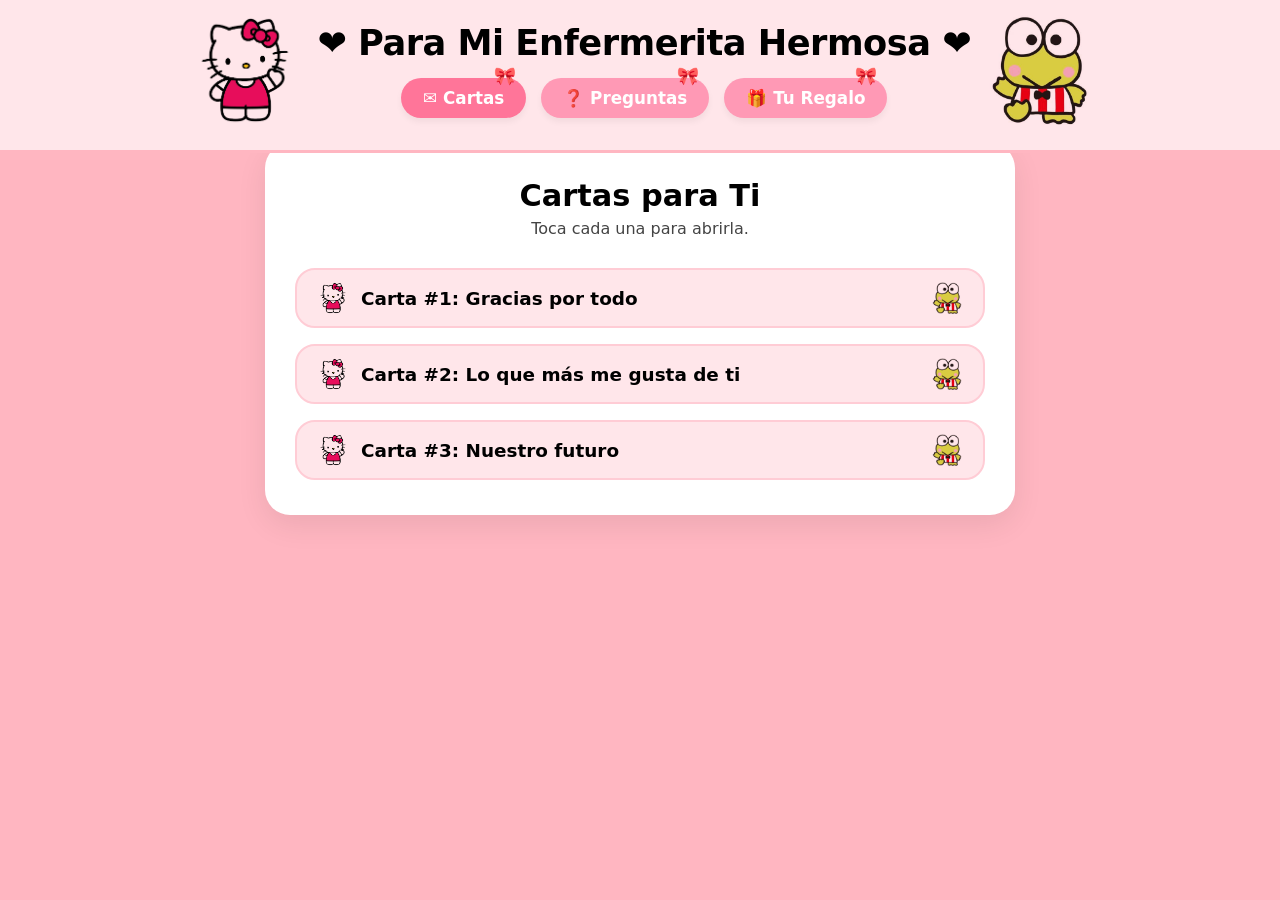
<file: index.html>
<!DOCTYPE html>
<html lang="es">
<head>
  <meta charset="UTF-8">
  <meta name="viewport" content="width=device-width, initial-scale=1.0">
  <title>Para Ti ❤️ - Cartas</title>
  <link rel="stylesheet" href="style.css">
</head>
<body>

  <header>
    <div class="header-content">
      <img src="kitty.png" class="char-hero kitty-left" alt="Hello Kitty">
      
      <div class="title-area">
        <h1>❤️ Para Mi Enfermerita Hermosa ❤️</h1>
        <nav class="nav-menu">
          <a href="index.html" class="nav-btn active">
            <span class="btn-bow">🎀</span>
            ✉️ Cartas
          </a>
          <a href="preguntas.html" class="nav-btn">
            <span class="btn-bow">🎀</span>
            ❓ Preguntas
          </a>
          <a href="regalo.html" class="nav-btn">
            <span class="btn-bow">🎀</span>
            🎁 Tu Regalo
          </a>
        </nav>
      </div>

      <img src="keroppi.png" class="char-hero keroppi-right" alt="Keroppi">
    </div>
  </header>

  <main class="container">
    <h2>Cartas para Ti</h2>
    <p class="subtitle">Toca cada una para abrirla.</p>

    <div class="cards-grid">
      <details class="card">
        <summary>
          <div class="card-title">
            <img src="kitty.png" class="mini-head" alt="Kitty">
            <span>Carta #1: Gracias por todo</span>
          </div>
          <img src="keroppi.png" class="mini-head" alt="Keroppi">
        </summary>
        <p>Sé que esto no te lo imaginas mi amor, pero es un dia especial hoy. Solo quiero agradecerte por todo lo que me das, por cada ratito que pasas a mi lado, por regalarme tantas sonrisas y por hacer que cada momento juntos sea el más feliz de mi vida....</p>
      </details>

      <details class="card">
        <summary>
          <div class="card-title">
            <img src="kitty.png" class="mini-head" alt="Kitty">
            <span>Carta #2: Lo que más me gusta de ti</span>
          </div>
          <img src="keroppi.png" class="mini-head" alt="Keroppi">
        </summary>
        <p>Lo que más me gusta de ti y admiro es lo fuerte que eres. Sé que las cosas con tu familia no son fáciles y admiro mucho que nunca te rindes por más difícil que sea la situación. Eres una niña muy inteligente y estoy seguro de que serás la mejor enfermerita del mundo, por eso soy muy feliz cuando te digo 'mi enfermerita'. Tu forma de ser y la manera en la que me demuestras cariño y amorcito hace que de ti me enamore cada día más</p>
      </details>

      <details class="card">
        <summary>
          <div class="card-title">
            <img src="kitty.png" class="mini-head" alt="Kitty">
            <span>Carta #3: Nuestro futuro</span>
          </div>
          <img src="keroppi.png" class="mini-head" alt="Keroppi">
        </summary>
        <p>Nuestro futuro es algo en lo que siempre pienso, me imagino el día de nuestra boda viéndote hermosa con tu vestido blanco o morado y tus converse puestos jaja, estoy seguro de que vamos a cumplir cada meta y celebraremos juntos cada logro que consigamos. Y bueeno, algo que hemos dicho que haremos siempre cuando nos casemos ya sabes qué es, así que no lo diré... Estoy seguro de que nos espera un futuro increíble, con muchos obstáculos puede ser, pero también con mucho amor, muchas risas y momentos felices. Te amo.</p>
      </details>
    </div>
  </main>

</body>
</html>
</file>
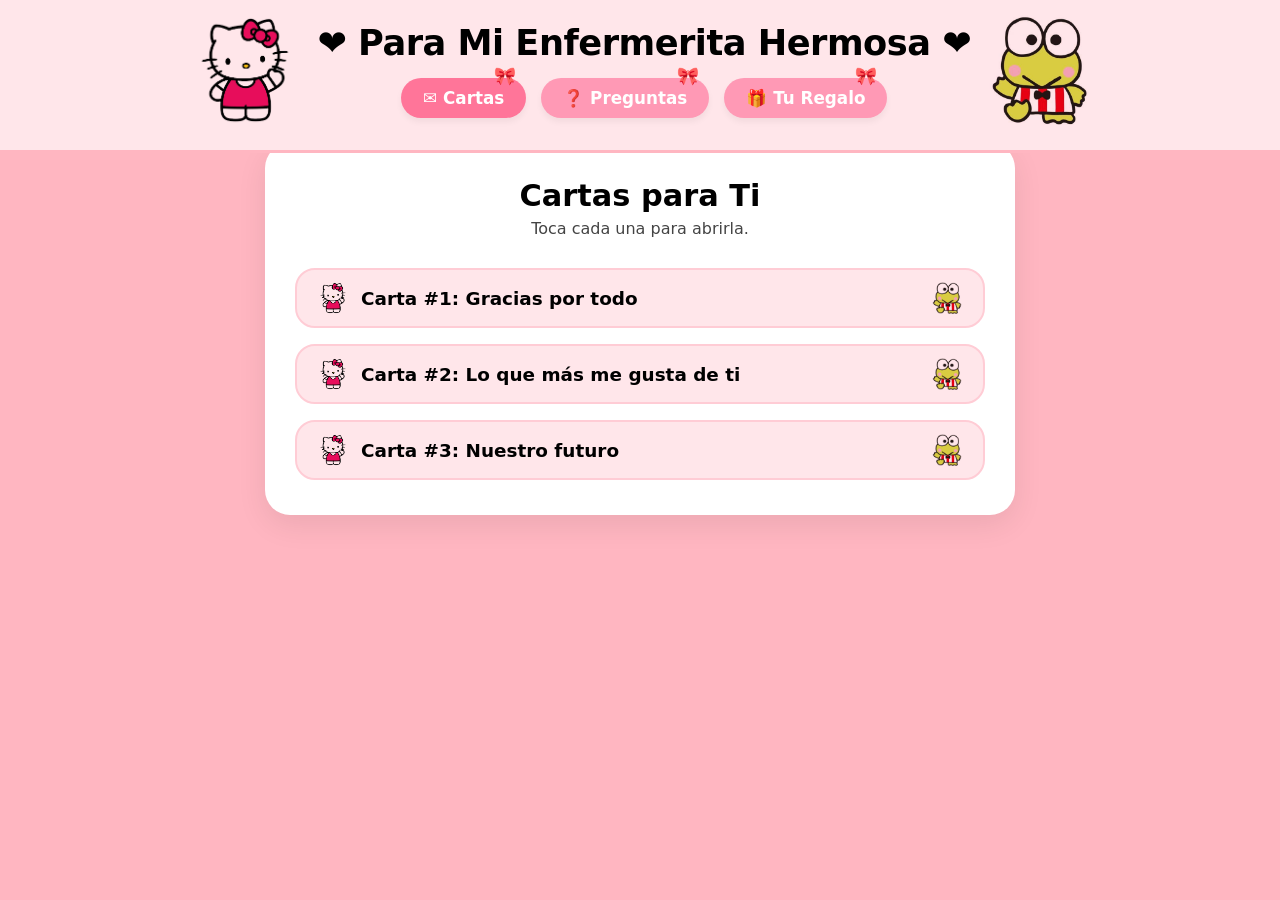
<file: index.html.html>
<!DOCTYPE html>
<html lang="es">
<head>
  <meta charset="UTF-8">
  <meta name="viewport" content="width=device-width, initial-scale=1.0">
  <title>Para Ti ❤️ - Cartas</title>
  <link rel="stylesheet" href="style.css">
</head>
<body>

  <header>
    <div class="header-content">
      <img src="kitty.png" class="char-hero kitty-left" alt="Hello Kitty">
      
      <div class="title-area">
        <h1>❤️ Para Mi Enfermerita Hermosa ❤️</h1>
        <nav class="nav-menu">
          <a href="cartas.html" class="nav-btn active">
            <span class="btn-bow">🎀</span>
            ✉️ Cartas
          </a>
          <a href="preguntas.html" class="nav-btn">
            <span class="btn-bow">🎀</span>
            ❓ Preguntas
          </a>
          <a href="regalo.html" class="nav-btn">
            <span class="btn-bow">🎀</span>
            🎁 Tu Regalo
          </a>
        </nav>
      </div>

      <img src="keroppi.png" class="char-hero keroppi-right" alt="Keroppi">
    </div>
  </header>

  <main class="container">
    <h2>Cartas para Ti</h2>
    <p class="subtitle">Toca cada una para abrirla.</p>

    <div class="cards-grid">
      <details class="card">
        <summary>
          <div class="card-title">
            <img src="kitty.png" class="mini-head" alt="Kitty">
            <span>Carta #1: Gracias por todo</span>
          </div>
          <img src="keroppi.png" class="mini-head" alt="Keroppi">
        </summary>
        <p>Sé que esto no te lo imaginas mi amor, pero es un dia especial hoy. Solo quiero agradecerte por todo lo que me das, por cada ratito que pasas a mi lado, por regalarme tantas sonrisas y por hacer que cada momento juntos sea el más feliz de mi vida....</p>
      </details>

      <details class="card">
        <summary>
          <div class="card-title">
            <img src="kitty.png" class="mini-head" alt="Kitty">
            <span>Carta #2: Lo que más me gusta de ti</span>
          </div>
          <img src="keroppi.png" class="mini-head" alt="Keroppi">
        </summary>
        <p>Lo que más me gusta de ti y admiro es lo fuerte que eres. Sé que las cosas con tu familia no son fáciles y admiro mucho que nunca te rindes por más difícil que sea la situación. Eres una niña muy inteligente y estoy seguro de que serás la mejor enfermerita del mundo, por eso soy muy feliz cuando te digo 'mi enfermerita'. Tu forma de ser y la manera en la que me demuestras cariño y amorcito hace que de ti me enamore cada día más</p>
      </details>

      <details class="card">
        <summary>
          <div class="card-title">
            <img src="kitty.png" class="mini-head" alt="Kitty">
            <span>Carta #3: Nuestro futuro</span>
          </div>
          <img src="keroppi.png" class="mini-head" alt="Keroppi">
        </summary>
        <p>Nuestro futuro es algo en lo que siempre pienso, me imagino el día de nuestra boda viéndote hermosa con tu vestido blanco o morado y tus converse puestos jaja, estoy seguro de que vamos a cumplir cada meta y celebraremos juntos cada logro que consigamos. Y bueeno, algo que hemos dicho que haremos siempre cuando nos casemos ya sabes qué es, así que no lo diré... Estoy seguro de que nos espera un futuro increíble, con muchos obstáculos puede ser, pero también con mucho amor, muchas risas y momentos felices. Te amo.</p>
      </details>
    </div>
  </main>

</body>
</html>
</file>
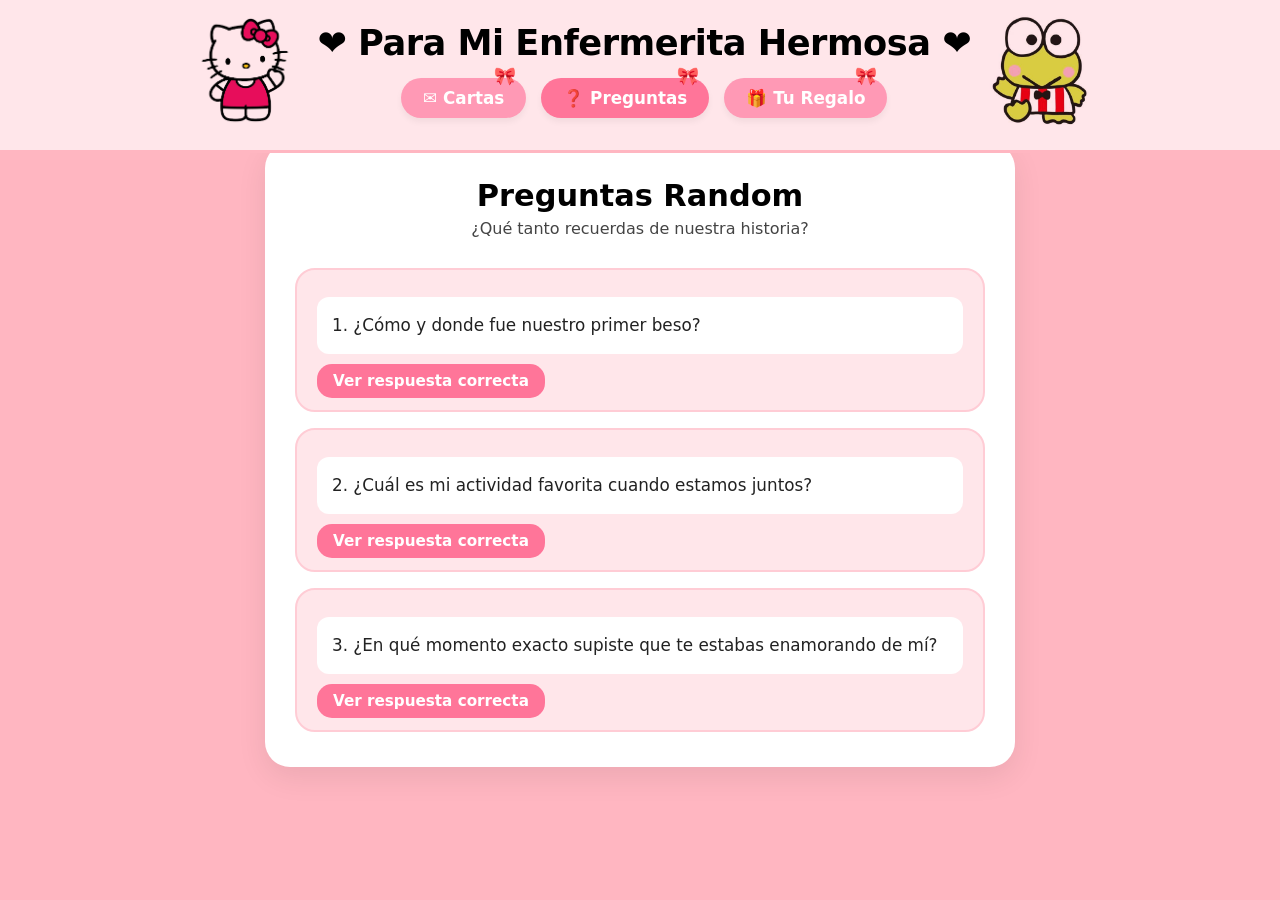
<file: preguntas.html>
<!DOCTYPE html>
<html lang="es">
<head>
  <meta charset="UTF-8">
  <meta name="viewport" content="width=device-width, initial-scale=1.0">
  <title>Para Ti ❤️ - Preguntas</title>
  <link rel="stylesheet" href="style.css">
</head>
<body>

  <header>
    <div class="header-content">
      <img src="kitty.png" class="char-hero kitty-left" alt="Hello Kitty">
      
      <div class="title-area">
        <h1>❤️ Para Mi Enfermerita Hermosa ❤️</h1>
        <nav class="nav-menu">
          <a href="index.html" class="nav-btn">
            <span class="btn-bow">🎀</span>
            ✉️ Cartas
          </a>
          <a href="preguntas.html" class="nav-btn active">
            <span class="btn-bow">🎀</span>
            ❓ Preguntas
          </a>
          <a href="regalo.html" class="nav-btn">
            <span class="btn-bow">🎀</span>
            🎁 Tu Regalo
          </a>
        </nav>
      </div>

      <img src="keroppi.png" class="char-hero keroppi-right" alt="Keroppi">
    </div>
  </header>

  <main class="container">
    <h2>Preguntas Random</h2>
    <p class="subtitle">¿Qué tanto recuerdas de nuestra historia?</p>

    <div class="quiz-container">
      <div class="quiz-card">
        <p class="question">1. ¿Cómo y donde fue nuestro primer beso?</p>
        <details>
          <summary class="btn-option">Ver respuesta correcta</summary>
          <p class="answer">¡Fue un piquito en bosques, saliendo del Mc. 🍟 !</p>
        </details>
      </div>

      <div class="quiz-card">
        <p class="question">2. ¿Cuál es mi actividad favorita cuando estamos juntos?</p>
        <details>
          <summary class="btn-option">Ver respuesta correcta</summary>
          <p class="answer">Realmente no tengo una actividad favorita, estar a tu lado haciendo lo que sea es lo que más disfruto y en donde soy más feliz, pero si, sí o sí, tendría que elegir una, es recostarme en ti mientras me das besitos y abrazos.❤️</p>
        </details>
      </div>

      <div class="quiz-card">
        <p class="question">3. ¿En qué momento exacto supiste que te estabas enamorando de mí?</p>
        <details>
          <summary class="btn-option">Ver respuesta correcta</summary>
          <p class="answer">Bueno, en mi caso fue cuando comencé a salir contigo, me di cuenta de que las personas hablan solo por hablar y realmente no se toman el tiempo de conocer a la persona que tanto juzgan o critican... Ahí me di cuenta de la persona tan linda y del corazón tan noble que tienes. ✨</p>
        </details>
      </div>
    </div>
  </main>

</body>
</html>
</file>
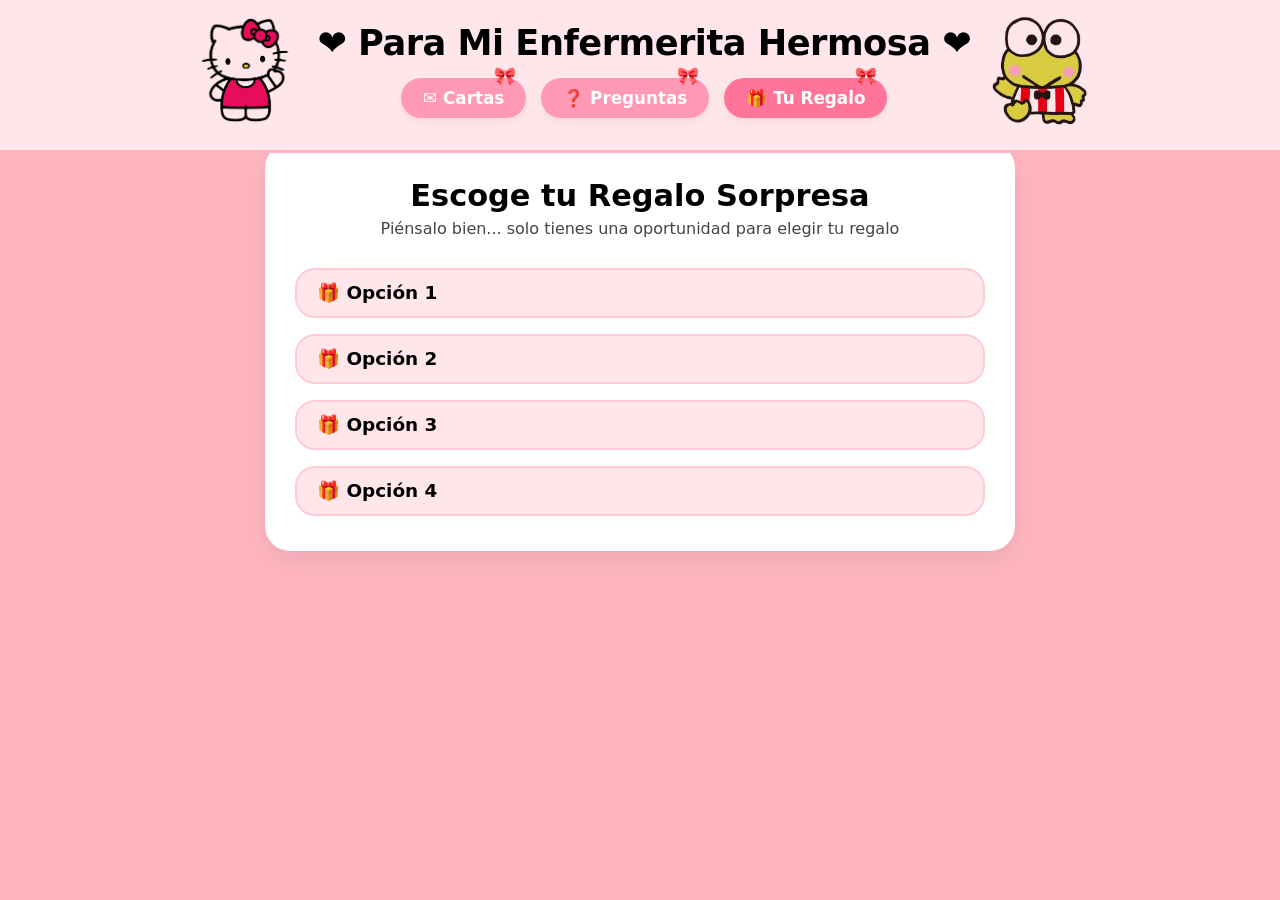
<file: regalo.html>
<!DOCTYPE html>
<html lang="es">
<head>
  <meta charset="UTF-8">
  <meta name="viewport" content="width=device-width, initial-scale=1.0">
  <title>Para Ti ❤️ - Tu Regalo</title>
  <link rel="stylesheet" href="style.css">
</head>
<body>

  <header>
    <div class="header-content">
      <img src="kitty.png" class="char-hero kitty-left" alt="Hello Kitty">
      
      <div class="title-area">
        <h1>❤️ Para Mi Enfermerita Hermosa ❤️</h1>
        <nav class="nav-menu">
          <a href="index.html" class="nav-btn">
            <span class="btn-bow">🎀</span>
            ✉️ Cartas
          </a>
          <a href="preguntas.html" class="nav-btn">
            <span class="btn-bow">🎀</span>
            ❓ Preguntas
          </a>
          <a href="regalo.html" class="nav-btn active">
            <span class="btn-bow">🎀</span>
            🎁 Tu Regalo
          </a>
        </nav>
      </div>

      <img src="keroppi.png" class="char-hero keroppi-right" alt="Keroppi">
    </div>
  </header>

  <main class="container">
    <h2>Escoge tu Regalo Sorpresa</h2>
    <p class="subtitle">Piénsalo bien... solo tienes una oportunidad para elegir tu regalo</p>

    <div class="gifts-grid">
      <details class="gift-box">
        <summary class="gift-header">🎁 Opción 1</summary>
        <p class="gift-text">Termo owala 😄 </p>
      </details>

      <details class="gift-box">
        <summary class="gift-header">🎁 Opción 2</summary>
        <p class="gift-text">Un día de skincare juntos en un salón 💆‍♀️</p>
      </details>

      <details class="gift-box">
        <summary class="gift-header">🎁 Opción 3</summary>
        <p class="gift-text">Un labial 💄</p>
      </details>

      <details class="gift-box">
        <summary class="gift-header">🎁 Opción 4</summary>
        <p class="gift-text">Regalo para ti y para mi, un conjunto de lencería misterioso... con la condición de que lo estrenemos juntos. </p>
      </details>
    </div>
  </main>

</body>
</html>
</file>
<file: style.css>
* {
  box-sizing: border-box;
  margin: 0;
  padding: 0;
  font-family: system-ui, -apple-system, BlinkMacSystemFont, 'Segoe UI', Roboto, sans-serif;
}

body {
  background-color: #ffb6c1;
  color: #111111;
  display: flex;
  flex-direction: column;
  align-items: center;
  min-height: 100vh;
  padding-bottom: 40px;
}

header {
  width: 100%;
  background: #ffe6ea;
  border-bottom: 3px solid #ffb6c1;
  padding: 15px 20px 25px 20px;
  position: relative;
  overflow: hidden;
}

.header-content {
  max-width: 900px;
  margin: 0 auto;
  display: flex;
  align-items: center;
  justify-content: space-between;
  position: relative;
}

.title-area {
  text-align: center;
  flex-grow: 1;
  z-index: 2;
}

h1 {
  color: #000000;
  font-size: 2.2rem;
  font-weight: 900;
  margin-bottom: 15px;
  letter-spacing: -0.5px;
}

/* AQUÍ ESTÁ EL TRUCO: quita el fondo blanco de los personajes del header */
.char-hero {
  height: 110px;
  width: auto;
  object-fit: contain;
  z-index: 2;
  mix-blend-mode: multiply; /* Fusiona el fondo blanco con el rosa */
}

.nav-menu {
  display: flex;
  justify-content: center;
  gap: 15px;
}

.nav-btn {
  position: relative;
  text-decoration: none;
  background: #ff99b5;
  color: #ffffff;
  padding: 10px 22px;
  border-radius: 25px;
  font-weight: 800;
  font-size: 1.05rem;
  box-shadow: 0 4px 6px rgba(0,0,0,0.05);
  display: inline-flex;
  align-items: center;
  gap: 6px;
}

.btn-bow {
  position: absolute;
  top: -12px;
  right: 10px;
  font-size: 1.1rem;
}

.nav-btn.active, .nav-btn:hover {
  background: #ff7599;
}

.container {
  width: 92%;
  max-width: 750px;
  background: #ffffff;
  margin-top: -10px;
  padding: 35px 30px;
  border-radius: 25px;
  box-shadow: 0 10px 30px rgba(0,0,0,0.08);
}

h2 {
  color: #000000;
  text-align: center;
  font-size: 1.9rem;
  font-weight: 900;
  margin-bottom: 6px;
}

.subtitle {
  text-align: center;
  color: #444444;
  margin-bottom: 30px;
  font-size: 1rem;
  font-weight: 500;
}

.cards-grid, .quiz-container, .gifts-grid {
  display: flex;
  flex-direction: column;
  gap: 16px;
}

.card, .quiz-card, .gift-box {
  border: 2px solid #ffccd5;
  border-radius: 20px;
  background: #ffe6ea;
  padding: 12px 20px;
}

summary {
  list-style: none;
  font-weight: 800;
  color: #000000;
  cursor: pointer;
  font-size: 1.15rem;
  display: flex;
  align-items: center;
  justify-content: space-between;
}

summary::-webkit-details-marker {
  display: none;
}

.card-title {
  display: flex;
  align-items: center;
  gap: 12px;
}

/* AQUÍ TAMBIÉN: quita el recuadro blanco de las caritas en los botones de cartas */
.mini-head {
  width: 32px;
  height: 32px;
  object-fit: contain;
  mix-blend-mode: multiply;
}

.card p, .quiz-card p, .gift-text {
  margin-top: 15px;
  color: #222222;
  line-height: 1.6;
  font-size: 1.05rem;
  padding: 15px;
  background: #ffffff;
  border-radius: 12px;
}

.btn-option {
  display: inline-block;
  background: #ff7599;
  color: white;
  padding: 8px 16px;
  border-radius: 15px;
  margin-top: 10px;
  font-size: 0.95rem;
}

.answer {
  font-weight: 800;
  color: #ff3366;
}

.gift-text {
  font-size: 1.25rem;
  font-weight: bold;
  color: #ff3366;
  text-align: center;
  border: 2px dashed #ff99b5;
}
</file>
